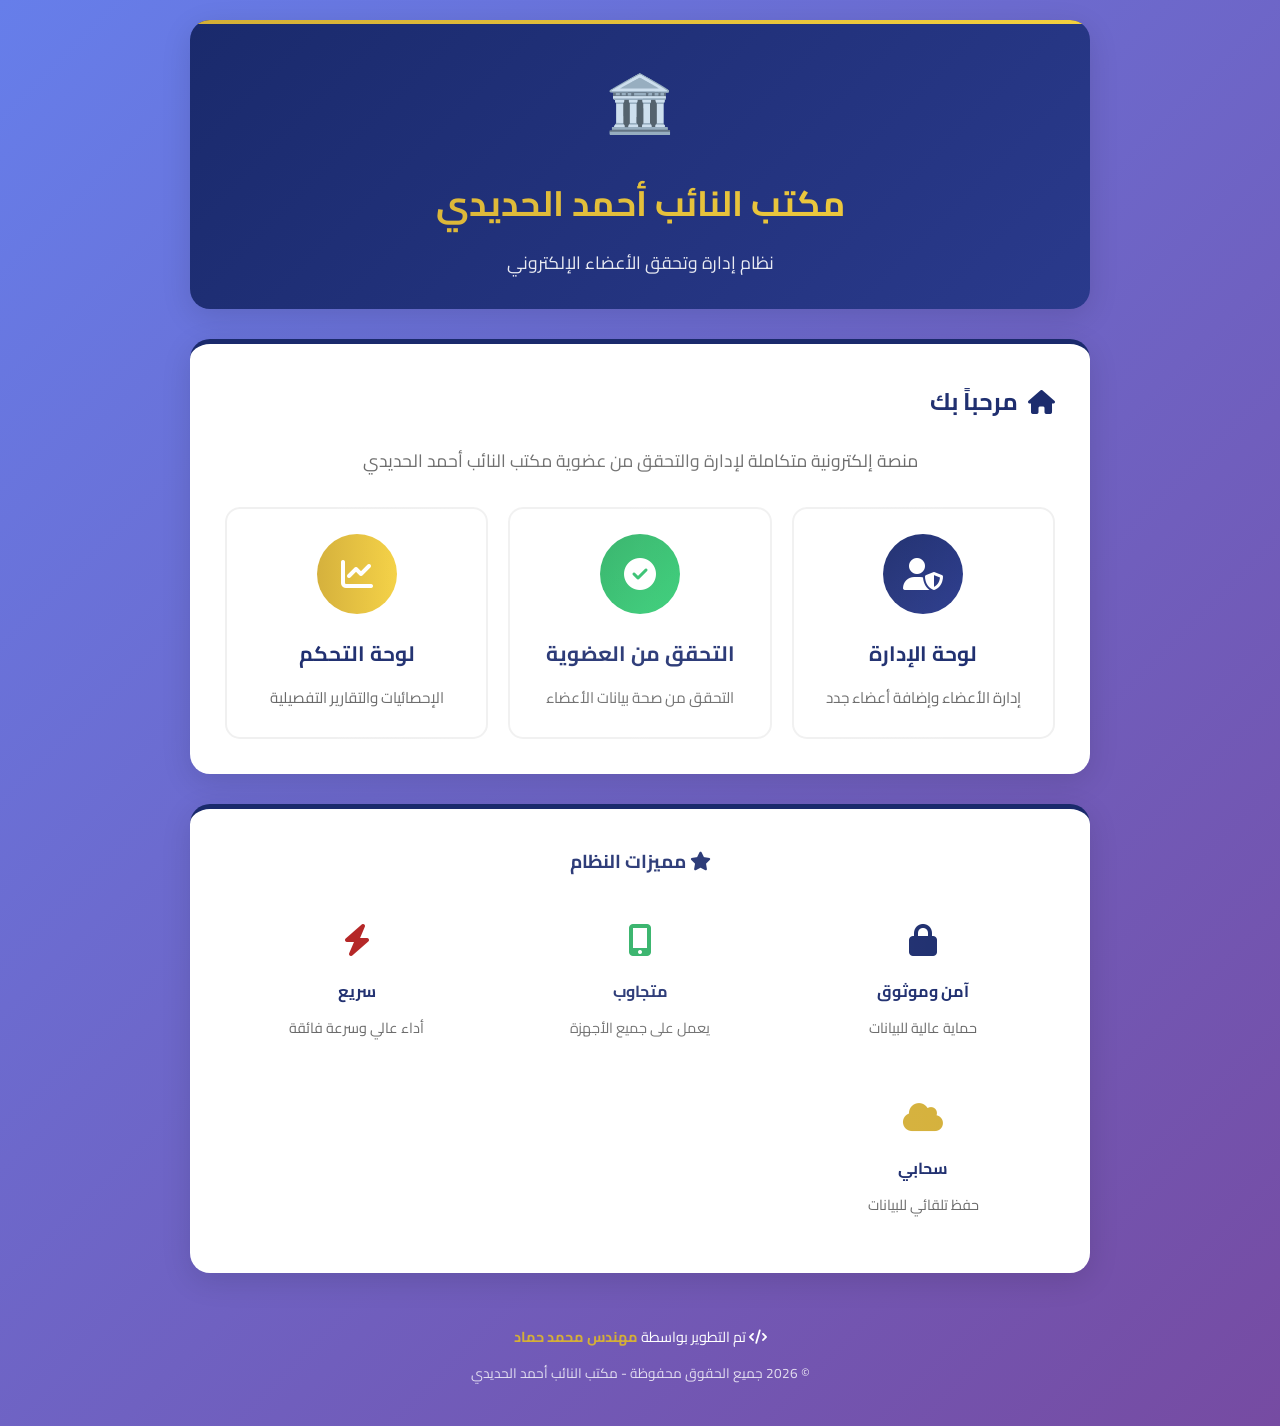
<file: index.html>
<!DOCTYPE html>
<html lang="ar" dir="rtl">
<head>
    <meta charset="UTF-8">
    <meta name="viewport" content="width=device-width, initial-scale=1.0">
    <title>مكتب النائب أحمد الحديدي - نظام إدارة الأعضاء</title>
    <link rel="stylesheet" href="styles.css">
    <link rel="stylesheet" href="https://cdnjs.cloudflare.com/ajax/libs/font-awesome/6.4.0/css/all.min.css">
    <link href="https://fonts.googleapis.com/css2?family=Cairo:wght@300;400;600;700;900&display=swap" rel="stylesheet">
</head>
<body>
    <div class="container">
        <!-- Header -->
        <div class="header">
            <div class="logo">🏛️</div>
            <h1>مكتب النائب أحمد الحديدي</h1>
            <p>نظام إدارة وتحقق الأعضاء الإلكتروني</p>
        </div>

        <!-- Welcome Card -->
        <div class="card">
            <h2 style="text-align: center; color: var(--primary); margin-bottom: 20px;">
                <i class="fas fa-home"></i> مرحباً بك
            </h2>
            <p style="text-align: center; color: #666; margin-bottom: 30px; font-size: 1.1rem;">
                منصة إلكترونية متكاملة لإدارة والتحقق من عضوية مكتب النائب أحمد الحديدي
            </p>

            <!-- Services Grid -->
            <div style="display: grid; grid-template-columns: repeat(auto-fit, minmax(250px, 1fr)); gap: 20px; margin-top: 30px;">
                <!-- Admin Panel -->
                <a href="admin.html" class="service-card">
                    <div class="service-icon" style="background: var(--gradient-primary);">
                        <i class="fas fa-user-shield fa-2x"></i>
                    </div>
                    <h3>لوحة الإدارة</h3>
                    <p>إدارة الأعضاء وإضافة أعضاء جدد</p>
                </a>

                <!-- Verification -->
                <a href="verify.html" class="service-card">
                    <div class="service-icon" style="background: var(--gradient-success);">
                        <i class="fas fa-check-circle fa-2x"></i>
                    </div>
                    <h3>التحقق من العضوية</h3>
                    <p>التحقق من صحة بيانات الأعضاء</p>
                </a>

                <!-- Dashboard -->
                <a href="dashboard.html" class="service-card">
                    <div class="service-icon" style="background: var(--gradient-gold);">
                        <i class="fas fa-chart-line fa-2x"></i>
                    </div>
                    <h3>لوحة التحكم</h3>
                    <p>الإحصائيات والتقارير التفصيلية</p>
                </a>
            </div>
        </div>

        <!-- Features Section -->
        <div class="card">
            <h3 style="text-align: center; color: var(--primary); margin-bottom: 25px;">
                <i class="fas fa-star"></i> مميزات النظام
            </h3>
            <div style="display: grid; grid-template-columns: repeat(auto-fit, minmax(200px, 1fr)); gap: 20px;">
                <div class="feature-item">
                    <i class="fas fa-lock" style="color: var(--primary); font-size: 2rem;"></i>
                    <h4>آمن وموثوق</h4>
                    <p>حماية عالية للبيانات</p>
                </div>
                <div class="feature-item">
                    <i class="fas fa-mobile-alt" style="color: var(--accent); font-size: 2rem;"></i>
                    <h4>متجاوب</h4>
                    <p>يعمل على جميع الأجهزة</p>
                </div>
                <div class="feature-item">
                    <i class="fas fa-bolt" style="color: var(--secondary); font-size: 2rem;"></i>
                    <h4>سريع</h4>
                    <p>أداء عالي وسرعة فائقة</p>
                </div>
                <div class="feature-item">
                    <i class="fas fa-cloud" style="color: var(--gold); font-size: 2rem;"></i>
                    <h4>سحابي</h4>
                    <p>حفظ تلقائي للبيانات</p>
                </div>
            </div>
        </div>

<!-- Footer -->
<div style="text-align: center; color: white; padding: 20px; margin-top: 30px;">
    <p style="font-size: 0.9rem;">
        <i class="fas fa-code"></i> تم التطوير بواسطة 
        <a href="https://www.facebook.com/en.mohamed.nasr" target="_blank" style="color: var(--gold); text-decoration: none; font-weight: bold;">
            مهندس محمد حماد
        </a>
    </p>
    <p style="font-size: 0.85rem; margin-top: 10px; opacity: 0.8;">
        © 2026 جميع الحقوق محفوظة - مكتب النائب أحمد الحديدي
    </p>
</div>
    <style>
        .service-card {
            background: white;
            border-radius: 15px;
            padding: 25px;
            text-align: center;
            text-decoration: none;
            color: inherit;
            transition: all 0.3s ease;
            border: 2px solid #f0f0f0;
            display: block;
        }

        .service-card:hover {
            transform: translateY(-10px);
            box-shadow: 0 15px 30px rgba(0,0,0,0.15);
            border-color: var(--gold);
        }

        .service-icon {
            width: 80px;
            height: 80px;
            border-radius: 50%;
            display: flex;
            align-items: center;
            justify-content: center;
            margin: 0 auto 20px;
            color: white;
        }

        .service-card h3 {
            color: var(--primary);
            margin: 15px 0 10px;
            font-size: 1.3rem;
        }

        .service-card p {
            color: #666;
            font-size: 0.95rem;
        }

        .feature-item {
            text-align: center;
            padding: 20px;
        }

        .feature-item h4 {
            margin: 15px 0 8px;
            color: var(--primary);
        }

        .feature-item p {
            color: #666;
            font-size: 0.9rem;
        }
    </style>
</body>
</html>
</file>
<file: styles.css>
/* CSS متطور ومتجاوب */

:root {
    --primary: #1a2a6c;
    --secondary: #b21f1f;
    --accent: #27ae60;
    --gold: #d4af37;
    --light: #f8f9fa;
    --dark: #0a0a0a;
    --dark-card: #1a1a1a;
    --shadow: 0 8px 30px rgba(0, 0, 0, 0.12);
    --gradient-primary: linear-gradient(135deg, #1a2a6c, #2a3a8c);
    --gradient-success: linear-gradient(135deg, #27ae60, #2ecc71);
    --gradient-gold: linear-gradient(to right, #d4af37, #f4d03f);
}

* {
    margin: 0;
    padding: 0;
    box-sizing: border-box;
    font-family: 'Cairo', 'Segoe UI', sans-serif;
}

/* Animations */
@keyframes fadeIn {
    from { 
        opacity: 0; 
        transform: translateY(20px); 
    }
    to { 
        opacity: 1; 
        transform: translateY(0); 
    }
}

@keyframes slideIn {
    from { 
        transform: translateX(-30px); 
        opacity: 0; 
    }
    to { 
        transform: translateX(0); 
        opacity: 1; 
    }
}

@keyframes spin {
    to { 
        transform: rotate(360deg); 
    }
}

@keyframes pulse {
    0%, 100% { 
        transform: scale(1); 
    }
    50% { 
        transform: scale(1.05); 
    }
}

@keyframes shimmer {
    0% { 
        background-position: -1000px 0; 
    }
    100% { 
        background-position: 1000px 0; 
    }
}

@keyframes shake {
    0%, 100% { 
        transform: translateX(0); 
    }
    10%, 30%, 50%, 70%, 90% { 
        transform: translateX(-10px); 
    }
    20%, 40%, 60%, 80% { 
        transform: translateX(10px); 
    }
}

/* Common Styles */
body {
    background: linear-gradient(135deg, #667eea 0%, #764ba2 100%);
    min-height: 100vh;
    padding: 20px;
    color: var(--dark);
    animation: fadeIn 0.8s ease-out;
}

.container {
    max-width: 900px;
    margin: 0 auto;
    animation: fadeIn 1s ease-out;
}

/* Header Styles */
.header {
    text-align: center;
    margin-bottom: 30px;
    padding: 30px 20px;
    background: var(--gradient-primary);
    color: white;
    border-radius: 20px;
    box-shadow: var(--shadow);
    position: relative;
    overflow: hidden;
}

.header::before {
    content: '';
    position: absolute;
    top: 0;
    left: 0;
    right: 0;
    height: 4px;
    background: var(--gradient-gold);
}

.logo {
    font-size: 3.5rem;
    color: var(--gold);
    animation: pulse 2s infinite;
    margin-bottom: 15px;
}

.header h1 {
    font-size: 2.2rem;
    margin-bottom: 10px;
    background: var(--gradient-gold);
    -webkit-background-clip: text;
    -webkit-text-fill-color: transparent;
    background-clip: text;
}

.header p {
    font-size: 1.1rem;
    opacity: 0.9;
}

/* Card Styles */
.card {
    background: white;
    border-radius: 20px;
    padding: 35px;
    box-shadow: var(--shadow);
    margin-bottom: 30px;
    border-top: 5px solid var(--primary);
    position: relative;
    overflow: hidden;
    animation: slideIn 0.6s ease-out;
}

.card::after {
    content: '';
    position: absolute;
    top: 0;
    left: 0;
    right: 0;
    height: 100%;
    background: linear-gradient(90deg, transparent, rgba(255,255,255,0.1), transparent);
    animation: shimmer 2s infinite;
    pointer-events: none;
}

.card h2 {
    display: flex;
    align-items: center;
    gap: 10px;
}

.card h2 i {
    color: var(--primary);
}

/* Form Styles */
.form-group {
    margin-bottom: 20px;
    position: relative;
}

.form-group label {
    display: block;
    margin-bottom: 8px;
    color: var(--primary);
    font-weight: 600;
    font-size: 0.9rem;
    display: flex;
    align-items: center;
    gap: 8px;
}

.input-wrapper {
    position: relative;
}

.input-wrapper i {
    position: absolute;
    left: 15px;
    top: 50%;
    transform: translateY(-50%);
    color: #666;
    z-index: 1;
}

input {
    width: 100%;
    padding: 15px 15px 15px 45px;
    border: 2px solid #e0e0e0;
    border-radius: 12px;
    font-size: 16px;
    transition: all 0.3s ease;
    background: #fafafa;
}

input:focus {
    outline: none;
    border-color: var(--primary);
    background: white;
    box-shadow: 0 0 0 3px rgba(26, 42, 108, 0.1);
}

input:not([disabled]):not([readonly]) {
    background: #fafafa !important;
    cursor: text !important;
    opacity: 1 !important;
    pointer-events: auto !important;
}

/* Button Styles */
.btn {
    width: 100%;
    padding: 17px;
    background: var(--gradient-primary);
    color: white;
    border: none;
    border-radius: 12px;
    font-size: 18px;
    font-weight: 600;
    cursor: pointer;
    transition: all 0.3s ease;
    position: relative;
    overflow: hidden;
    display: flex;
    align-items: center;
    justify-content: center;
    gap: 10px;
}

.btn::before {
    content: '';
    position: absolute;
    top: 50%;
    left: 50%;
    width: 0;
    height: 0;
    border-radius: 50%;
    background: rgba(255, 255, 255, 0.2);
    transform: translate(-50%, -50%);
    transition: width 0.6s, height 0.6s;
}

.btn:hover::before {
    width: 300px;
    height: 300px;
}

.btn:hover {
    transform: translateY(-3px);
    box-shadow: 0 10px 20px rgba(0, 0, 0, 0.2);
}

.btn:active {
    transform: translateY(-1px);
}

.btn:disabled {
    opacity: 0.6;
    cursor: not-allowed;
}

.btn-secondary {
    background: linear-gradient(135deg, #666, #888);
}

.btn-success {
    background: var(--gradient-success);
}

.btn-danger {
    background: linear-gradient(135deg, #b21f1f, #c0392b);
}

.btn i {
    position: relative;
    z-index: 1;
}

.btn span {
    position: relative;
    z-index: 1;
}

/* Member Card Styles */
.member-card {
    background: white;
    padding: 20px;
    border-radius: 15px;
    margin-bottom: 15px;
    border-right: 5px solid var(--accent);
    box-shadow: 0 4px 15px rgba(0,0,0,0.08);
    display: flex;
    justify-content: space-between;
    align-items: center;
    transition: transform 0.3s ease, box-shadow 0.3s ease;
}

.member-card:hover {
    transform: translateX(-5px);
    box-shadow: 0 6px 20px rgba(0,0,0,0.12);
}

.member-info {
    flex: 1;
}

.member-info h4 {
    color: var(--primary);
    margin-bottom: 8px;
    font-size: 1.1rem;
    display: flex;
    align-items: center;
    gap: 8px;
}

.member-info p {
    color: #666;
    font-size: 0.9rem;
    margin: 5px 0;
    display: flex;
    align-items: center;
    gap: 8px;
}

.member-actions {
    display: flex;
    gap: 10px;
    flex-wrap: wrap;
}

/* Link Display */
.link-display {
    background: #f8fff9;
    padding: 15px;
    border-radius: 12px;
    border: 2px dashed #27ae60;
    margin-top: 15px;
    font-size: 0.9rem;
    color: #27ae60;
    word-break: break-all;
    font-family: 'Courier New', monospace;
    position: relative;
    animation: fadeIn 0.5s ease-out;
}

.link-display i {
    margin-left: 5px;
}

/* Notification Styles */
.notification {
    position: fixed;
    bottom: 25px;
    left: 25px;
    background: white;
    padding: 20px 25px;
    border-radius: 15px;
    box-shadow: 0 10px 30px rgba(0,0,0,0.2);
    border-right: 4px solid var(--accent);
    z-index: 1000;
    animation: fadeIn 0.5s ease-out;
    max-width: 400px;
    display: flex;
    align-items: center;
    gap: 15px;
}

.notification i {
    font-size: 1.5rem;
}

.notification-success {
    border-color: var(--accent);
}

.notification-success i {
    color: var(--accent);
}

.notification-error {
    border-color: var(--secondary);
}

.notification-error i {
    color: var(--secondary);
}

.notification-info {
    border-color: var(--primary);
}

.notification-info i {
    color: var(--primary);
}

/* Spinner */
.spinner {
    width: 20px;
    height: 20px;
    border: 3px solid rgba(255,255,255,0.3);
    border-top-color: white;
    border-radius: 50%;
    animation: spin 1s linear infinite;
}

/* Status Messages */
.error {
    color: #b21f1f;
    text-align: center;
    padding: 15px;
    background: #fff2f2;
    border-radius: 10px;
    margin: 10px 0;
    border-right: 4px solid #b21f1f;
    display: flex;
    align-items: center;
    justify-content: center;
    gap: 10px;
}

.success {
    color: #27ae60;
    text-align: center;
    padding: 15px;
    background: #f0fff4;
    border-radius: 10px;
    margin: 10px 0;
    border-right: 4px solid #27ae60;
    display: flex;
    align-items: center;
    justify-content: center;
    gap: 10px;
}

/* Verification Page Specific */
.verification-body {
    background: linear-gradient(135deg, #0a0a0a, #1a1a1a);
    color: white;
}

.data-card {
    background: var(--dark-card);
    border: 2px solid var(--gold);
    padding: 30px;
    border-radius: 20px;
    max-width: 600px;
    margin: 20px auto;
    animation: fadeIn 0.8s ease-out;
    box-shadow: 0 10px 40px rgba(0,0,0,0.5);
}

.row {
    border-bottom: 1px solid #333;
    padding: 15px 0;
    display: flex;
    justify-content: space-between;
    align-items: center;
    transition: background 0.3s ease;
}

.row:hover {
    background: rgba(255, 255, 255, 0.05);
}

.row:last-child {
    border-bottom: none;
}

.label {
    color: var(--gold);
    font-weight: 600;
    display: flex;
    align-items: center;
    gap: 10px;
}

.value {
    color: white;
    font-weight: 500;
}

.warning-box {
    background: rgba(255, 255, 255, 0.1);
    border: 1px solid rgba(212, 175, 55, 0.3);
    padding: 20px;
    border-radius: 16px;
    display: flex;
    align-items: center;
    justify-content: space-between;
    gap: 15px;
    margin-top: 30px;
    transition: all 0.3s ease;
}

.warning-box:hover {
    background: rgba(255, 255, 255, 0.15);
    border-color: rgba(212, 175, 55, 0.5);
}

.call-icon {
    background: var(--secondary);
    color: white;
    width: 50px;
    height: 50px;
    border-radius: 50%;
    display: flex;
    align-items: center;
    justify-content: center;
    text-decoration: none;
    animation: pulse 2s infinite;
    transition: transform 0.3s ease;
}

.call-icon:hover {
    transform: scale(1.1);
}

/* Loading States */
.loading {
    opacity: 0.7;
    pointer-events: none;
}

.hidden {
    display: none !important;
}

/* Copy Link Button */
.copy-link {
    cursor: pointer;
    position: relative;
}

.copy-link:hover {
    opacity: 0.9;
}

/* Statistics Cards */
.stats-card {
    animation: fadeIn 0.6s ease-out;
}

/* Action Buttons */
.action-btn {
    animation: fadeIn 0.8s ease-out;
}

/* Responsive Design */
@media (max-width: 768px) {
    .container {
        padding: 10px;
    }

    .card {
        padding: 20px;
    }

    .header {
        padding: 20px 15px;
    }

    .header h1 {
        font-size: 1.8rem;
    }

    .logo {
        font-size: 2.5rem;
    }

    .member-card {
        flex-direction: column;
        gap: 15px;
        text-align: center;
    }

    .member-info {
        width: 100%;
    }

    .member-actions {
        flex-direction: column;
        width: 100%;
    }

    .member-actions .btn {
        width: 100% !important;
    }

    .notification {
        left: 15px;
        right: 15px;
        max-width: none;
    }

    input {
        font-size: 16px;
    }

    .btn {
        font-size: 16px;
        padding: 15px;
    }

    .stats-card {
        flex-direction: column;
        text-align: center;
    }

    .action-btn {
        padding: 20px;
    }

    .data-card {
        padding: 20px;
        margin: 10px;
    }

    .warning-box {
        flex-direction: column;
        text-align: center;
    }
}

@media (max-width: 480px) {
    .header h1 {
        font-size: 1.5rem;
    }

    .header p {
        font-size: 0.9rem;
    }

    .logo {
        font-size: 2rem;
    }

    .card {
        padding: 15px;
    }

    .btn {
        font-size: 15px;
    }
}

/* Print Styles */
@media print {
    body {
        background: white !important;
    }

    .header,
    .btn,
    .notification,
    .member-actions,
    .warning-box {
        display: none !important;
    }

    .card,
    .data-card {
        box-shadow: none !important;
        border: 2px solid #333 !important;
        page-break-inside: avoid;
    }
}

/* Dark Mode Support */
@media (prefers-color-scheme: dark) {
    body:not(.verification-body) {
        background: linear-gradient(135deg, #1a1a2e 0%, #16213e 100%);
    }
}

/* Accessibility */
*:focus-visible {
    outline: 3px solid var(--gold);
    outline-offset: 2px;
}

/* Smooth Scrolling */
html {
    scroll-behavior: smooth;
}

/* Selection Color */
::selection {
    background: var(--gold);
    color: white;
}

::-moz-selection {
    background: var(--gold);
    color: white;
}

/* Scrollbar Styles */
::-webkit-scrollbar {
    width: 10px;
}

::-webkit-scrollbar-track {
    background: #f1f1f1;
}

::-webkit-scrollbar-thumb {
    background: var(--primary);
    border-radius: 5px;
}

::-webkit-scrollbar-thumb:hover {
    background: var(--gold);
}

/* Custom Utilities */
.text-center {
    text-align: center;
}

.mt-1 { margin-top: 10px; }
.mt-2 { margin-top: 20px; }
.mt-3 { margin-top: 30px; }

.mb-1 { margin-bottom: 10px; }
.mb-2 { margin-bottom: 20px; }
.mb-3 { margin-bottom: 30px; }

.p-1 { padding: 10px; }
.p-2 { padding: 20px; }
.p-3 { padding: 30px; }

/* Loading Overlay */
.loading-overlay {
    position: fixed;
    top: 0;
    left: 0;
    right: 0;
    bottom: 0;
    background: rgba(0,0,0,0.7);
    display: flex;
    align-items: center;
    justify-content: center;
    z-index: 9999;
}

.loading-overlay .spinner {
    width: 50px;
    height: 50px;
    border-width: 5px;
}
//
</file>
